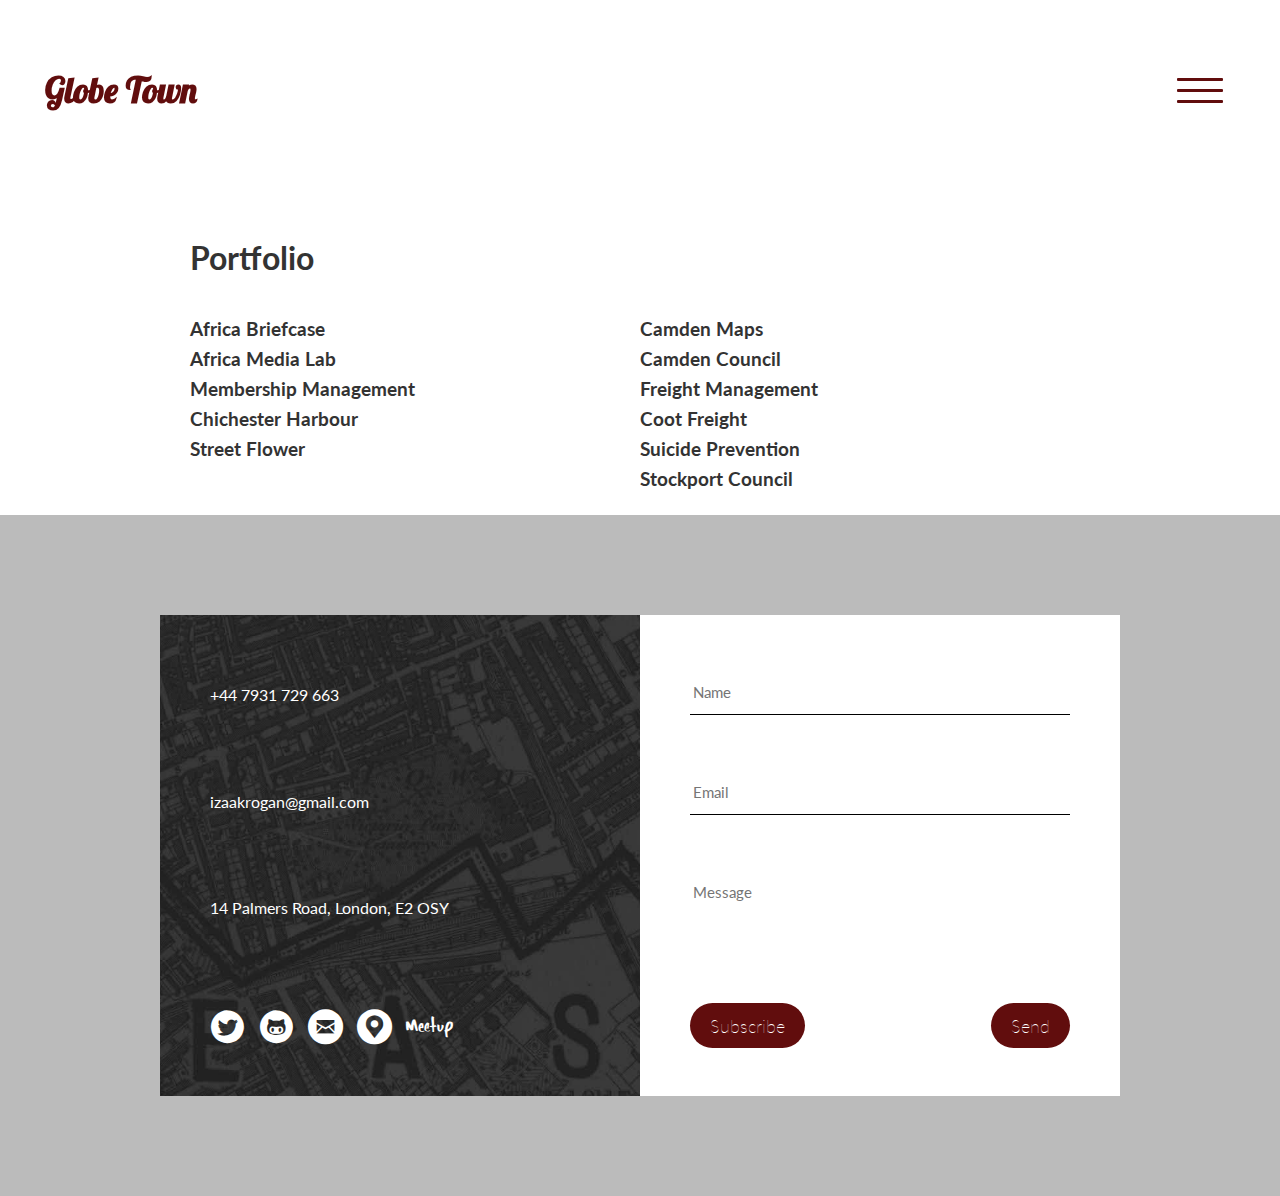
<file: portfolio/index.html>
<!DOCTYPE html>
<html>
	<head>
		<link href='http://fonts.googleapis.com/css?family=Open+Sans' rel='stylesheet' type='text/css'>
		<link href='http://fonts.googleapis.com/css?family=Lato&subset=latin,latin-ext' rel='stylesheet' type='text/css'>
		<link href='https://fonts.googleapis.com/css?family=Lobster' rel='stylesheet' type='text/css'>
		<title>Globe Town | Software Development</title>
		<meta name="description" content="Globe Town | London's React Native Experts. We produce beautiful software and provide training, classes and workshops.">
		<link rel="stylesheet" href="/css/main.css">
		<meta name="viewport" content="width=device-width, initial-scale=1">
		<link rel="shortcut icon" href="/assets/favicon.ico">
		<script type="text/javascript" src="https://mandrillapp.com/api/docs/js/mandrill.js"></script>
		<meta name="viewport" content="width=device-width, initial-scale=1">
		<link rel="shortcut icon" href="/assets/favicon.ico" >
	</head>
  	<body>
  		<nav id="navbar">
	<div class="dropdownToggle">
		<div class="logo">
			<h2><a href="/">Globe Town</a></h2>
		</div>
		<div class="links-container">
		<div class="nav-settings-dropdown hide">
			<ul>
				<li>
					<h2><a href='/'>HOME</a></h2>
				</li>
				<li>
					<h2><a href='/training'>TRAINING</a></h2>
				</li>
				<li>
					<h2><a href='/about'>ABOUT</a></h2>
				</li>
			</ul>
		</div>
		<a data-toggle="dropdown" class="toggle-container">
			<p>
				<button id="cmn-toggle-switch" class="icon cmn-toggle-switch cmn-toggle-switch__htx">
		  		<span>toggle menu</span>
				</button>
			</p>
		</a>
	</div>
	</div>
</nav>

  		<div class="portf">
				<div class="container">
					<div class="section-copy">
	<div class="section-portfolio no-padding`">
		<h1>Portfolio</h1>
		<div class="images-container">
			<div class="grid-2">
	<a href="p/africabriefcase">
		<div id="img" class="image-one im">
			<div class="overlay">
				<h3>Africa Briefcase</h3>
				<h3>Africa Media Lab</h3>
			</div>
		</div>
	</a>
</div>

			<div class="grid-2">
	<a href="p/camdenmaps">
		<div id="img" class="image-three im">
			<div class="overlay">
				<h3>Camden Maps</h3>
				<h3>Camden Council</h3>
			</div>
		</div>
	</a>
</div>

			<div class="grid-2">
	<a href="p/chichester-harbour">
		<div id="img" class="image-four im">
			<div class="overlay">
				<h3>Membership Management</h3>
				<h3>Chichester Harbour</h3>
			</div>
		</div>
	</a>
</div>

			<div class="grid-2">
	<a href="p/coot-freight">
		<div id="img" class="image-seven im">
			<div class="overlay">
				<h3>Freight Management</h3>
				<h3>Coot Freight</h3>
			</div>
		</div>
	</a>
</div>

			<div class="grid-2">
	<a href="p/streetflower">
		<div id="img" class="image-six im">
			<div class="overlay">
				<h3>Street Flower</h3>
				<h3></h3>
			</div>
		</div>
	</a>
</div>

			<div class="grid-2">
	<a href="p/stockport">
		<div id="img" class="image-five im">
			<div class="overlay">
				<h3>Suicide Prevention</h3>
				<h3>Stockport Council</h3>
			</div>
		</div>
	</a>
</div>

			<!-- <div class="grid-2 ">
	<a href=p/africaneye>
		<div id="img" class="image-two im">
			<div class="overlay">
				<h3>Africaneye</h3>
				<h3>Africa Media Lab</h3>
			</div>
		</div>
	</a>
</div>
 -->
		</div>
	</div>
</div>
				</div>
			</div>
		</div>
    	<div id="contact"></div>
<div class="contact">
	<div class="container">
		<div itemscope itemtype="http://schema.org/LocalBusiness" class="grid-6 info">
			<p itemprop="telephone">+44 7931 729 663</p>
			<a href="mailto:contact@foundersandcoders.org"><p itemprop="email">izaakrogan@gmail.com</p></a>
			<p itemprop="address" itemscope itemtype="http://schema.org/PostalAddress">
				<span itemprop="streetAddress">14 Palmers Road</span>,
				<span itemprop="addressLocality">London</span>,
				<span itemprop="postalCode">E2 OSY</span>
			</p>
			<div>
				<a href="https://twitter.com/globetownio" target="_blank"><i class="icon-twitter-circled contact-icon"></i></a>
				<a href="https://github.com/besarthoxhaj" target="_blank"><i class="icon-github-circled contact-icon"></i></a>
				<a href="mailto:izaakrogan@gmail.com" target="_blank"><i class="icon-mail-circled contact-icon"></i></a>
				<a href="https://www.google.co.uk/maps/place/14+Palmers+Rd,+London+E2+0SY" target="_blank"><i class="icon-location-circled contact-icon"></i></a>
				<a href="http://www.meetup.com/London-React-Native-Community/" target="_blank"><i class="icon-meetup contact-icon"></i></a>
				<!-- <a href=""><i class="icon-instagram-circled contact-icon"></i></a>			 -->
			</div>
		</div>
		<div class="grid-6">
			<div class="form" method="post">
				<form action="//foundersandcoders.us9.list-manage.com/subscribe/post?u=a7247a4b4a67ac1517dba5895&amp;id=ee56d303a5" method="post" target="_blank">
					<input id="contact-form-name" name="contact-form-name" type="text" placeholder="Name" class="input-one">
					<input id="contact-form-email" type="email" name="EMAIL" placeholder="Email" class="input-one">
					<textarea id="contact-form-message" type="text" placeholder="Message"></textarea>
					<button type="submit" id="mc-embedded-subscribe" class="button-one subscribe">Subscribe</button>
					<button onclick="contact_form.sendMail(); return false;" class="button-one" type"submit">Send</button>
					<pre id="response"></pre>
				</form>
			</div>
		</div>
	</div>
</div>

		<footer>
			<script src="../js/main.js"></script>
		</footer>
  	</body>
</html>
</file>
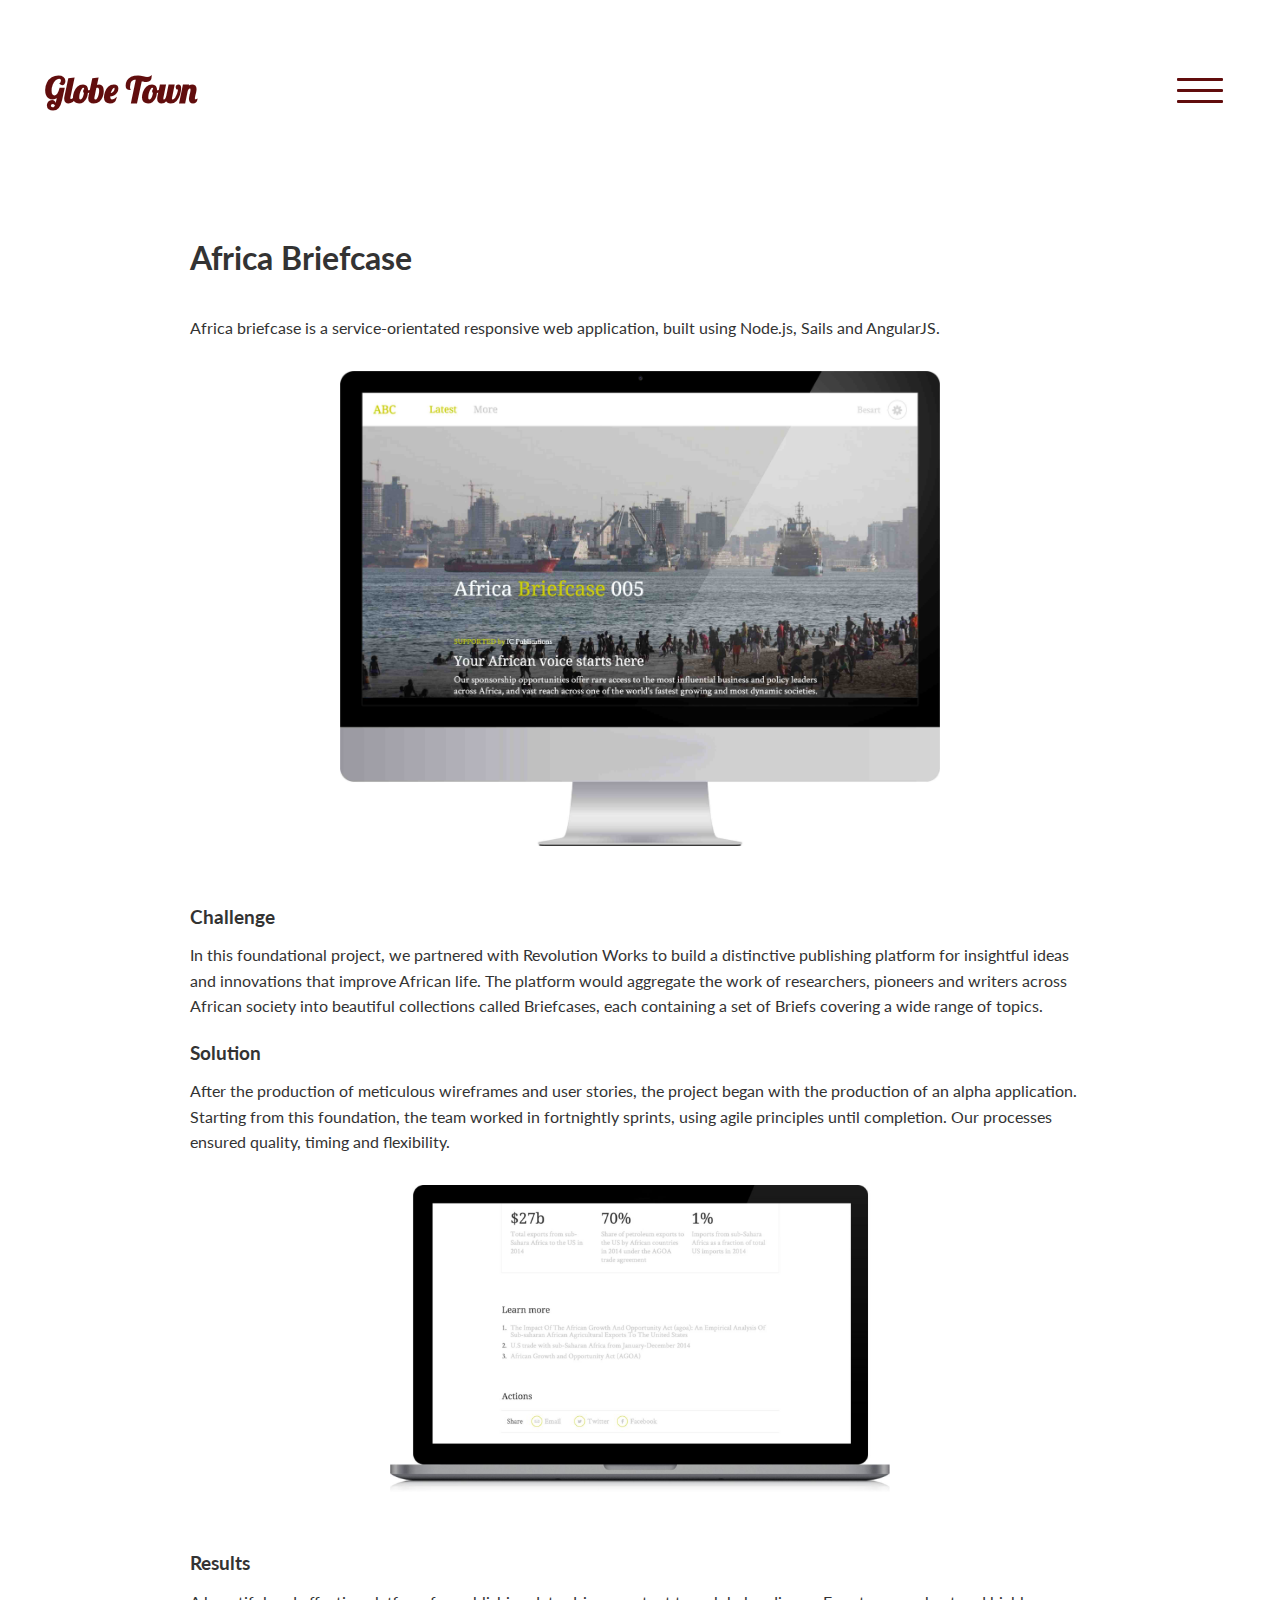
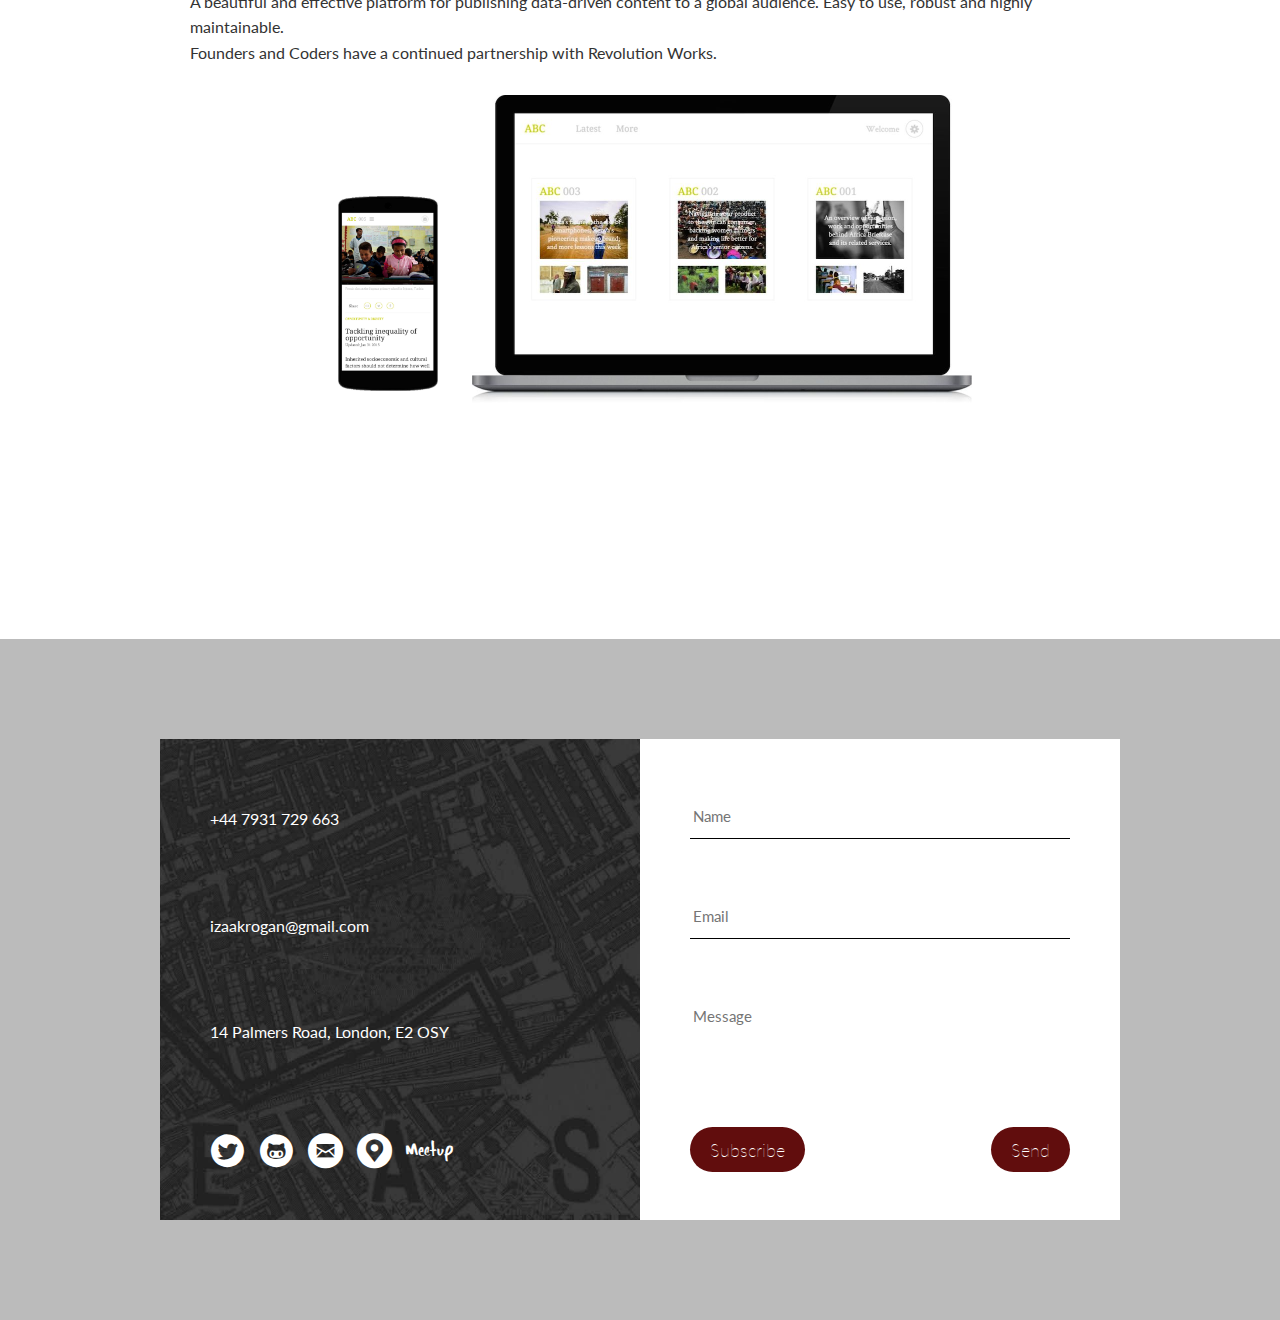
<file: portfolio/africabriefcase.html>
<!DOCTYPE html>
<html>
	<head>
		<link href='http://fonts.googleapis.com/css?family=Open+Sans' rel='stylesheet' type='text/css'>
		<link href='http://fonts.googleapis.com/css?family=Lato&subset=latin,latin-ext' rel='stylesheet' type='text/css'>
		<link href='https://fonts.googleapis.com/css?family=Lobster' rel='stylesheet' type='text/css'>
		<title>Globe Town | Software Development</title>
		<meta name="description" content="Globe Town | London's React Native Experts. We produce beautiful software and provide training, classes and workshops.">
		<link rel="stylesheet" href="/css/main.css">
		<meta name="viewport" content="width=device-width, initial-scale=1">
		<link rel="shortcut icon" href="/assets/favicon.ico">
		<script type="text/javascript" src="https://mandrillapp.com/api/docs/js/mandrill.js"></script>
		<meta name="viewport" content="width=device-width, initial-scale=1">
		<link rel="shortcut icon" href="/assets/favicon.ico" >
	</head>
  	<body>
  		<nav id="navbar">
	<div class="dropdownToggle">
		<div class="logo">
			<h2><a href="/">Globe Town</a></h2>
		</div>
		<div class="links-container">
		<div class="nav-settings-dropdown hide">
			<ul>
				<li>
					<h2><a href='/'>HOME</a></h2>
				</li>
				<li>
					<h2><a href='/training'>TRAINING</a></h2>
				</li>
				<li>
					<h2><a href='/about'>ABOUT</a></h2>
				</li>
			</ul>
		</div>
		<a data-toggle="dropdown" class="toggle-container">
			<p>
				<button id="cmn-toggle-switch" class="icon cmn-toggle-switch cmn-toggle-switch__htx">
		  		<span>toggle menu</span>
				</button>
			</p>
		</a>
	</div>
	</div>
</nav>

  		<div class="portf">
				<div class="container">
					<h1>Africa Briefcase</h1><p>Africa briefcase is a service-orientated responsive web application, built using Node.js, Sails and AngularJS.</p>
<p class="center"><img class="abc-desktop" src="/assets/images/abc/abc-desktop.jpg"></p>

<h2>Challenge</h2><p>In this foundational project, we partnered with <a href="http://www.revolution.works/" target="_blank">Revolution Works</a> to build a distinctive publishing platform for insightful ideas and innovations that improve African life. The platform would aggregate the work of researchers, pioneers and writers across African society into beautiful collections called Briefcases, each containing a set of Briefs covering a wide range of topics.</p>
<h2>Solution</h2><p>After the production of meticulous wireframes and user stories, the project began with the production of an alpha application. Starting from this foundation, the team worked in fortnightly sprints, using agile principles until completion. Our processes ensured quality, timing and flexibility.</p>
<p class="center">
    <img class="abc-laptop" src="/assets/images/abc/abc-brief.jpg">
</p>

<h2>Results</h2><p>A beautiful and effective platform for publishing data-driven content to a global audience. Easy to use, robust and highly maintainable.</p>
<p>Founders and Coders have a continued partnership with Revolution Works.</p>
<p class="center">
    <img class="abc-mobile" src="/assets/images/abc/abc-mobile.jpg">
    <img class="abc-laptop" src="/assets/images/abc/abc-screen.jpg">
</p>
				</div>
			</div>
		</div>
    	<div id="contact"></div>
<div class="contact">
	<div class="container">
		<div itemscope itemtype="http://schema.org/LocalBusiness" class="grid-6 info">
			<p itemprop="telephone">+44 7931 729 663</p>
			<a href="mailto:contact@foundersandcoders.org"><p itemprop="email">izaakrogan@gmail.com</p></a>
			<p itemprop="address" itemscope itemtype="http://schema.org/PostalAddress">
				<span itemprop="streetAddress">14 Palmers Road</span>,
				<span itemprop="addressLocality">London</span>,
				<span itemprop="postalCode">E2 OSY</span>
			</p>
			<div>
				<a href="https://twitter.com/globetownio" target="_blank"><i class="icon-twitter-circled contact-icon"></i></a>
				<a href="https://github.com/besarthoxhaj" target="_blank"><i class="icon-github-circled contact-icon"></i></a>
				<a href="mailto:izaakrogan@gmail.com" target="_blank"><i class="icon-mail-circled contact-icon"></i></a>
				<a href="https://www.google.co.uk/maps/place/14+Palmers+Rd,+London+E2+0SY" target="_blank"><i class="icon-location-circled contact-icon"></i></a>
				<a href="http://www.meetup.com/London-React-Native-Community/" target="_blank"><i class="icon-meetup contact-icon"></i></a>
				<!-- <a href=""><i class="icon-instagram-circled contact-icon"></i></a>			 -->
			</div>
		</div>
		<div class="grid-6">
			<div class="form" method="post">
				<form action="//foundersandcoders.us9.list-manage.com/subscribe/post?u=a7247a4b4a67ac1517dba5895&amp;id=ee56d303a5" method="post" target="_blank">
					<input id="contact-form-name" name="contact-form-name" type="text" placeholder="Name" class="input-one">
					<input id="contact-form-email" type="email" name="EMAIL" placeholder="Email" class="input-one">
					<textarea id="contact-form-message" type="text" placeholder="Message"></textarea>
					<button type="submit" id="mc-embedded-subscribe" class="button-one subscribe">Subscribe</button>
					<button onclick="contact_form.sendMail(); return false;" class="button-one" type"submit">Send</button>
					<pre id="response"></pre>
				</form>
			</div>
		</div>
	</div>
</div>

		<footer>
			<script src="../js/main.js"></script>
		</footer>
  	</body>
</html>
</file>
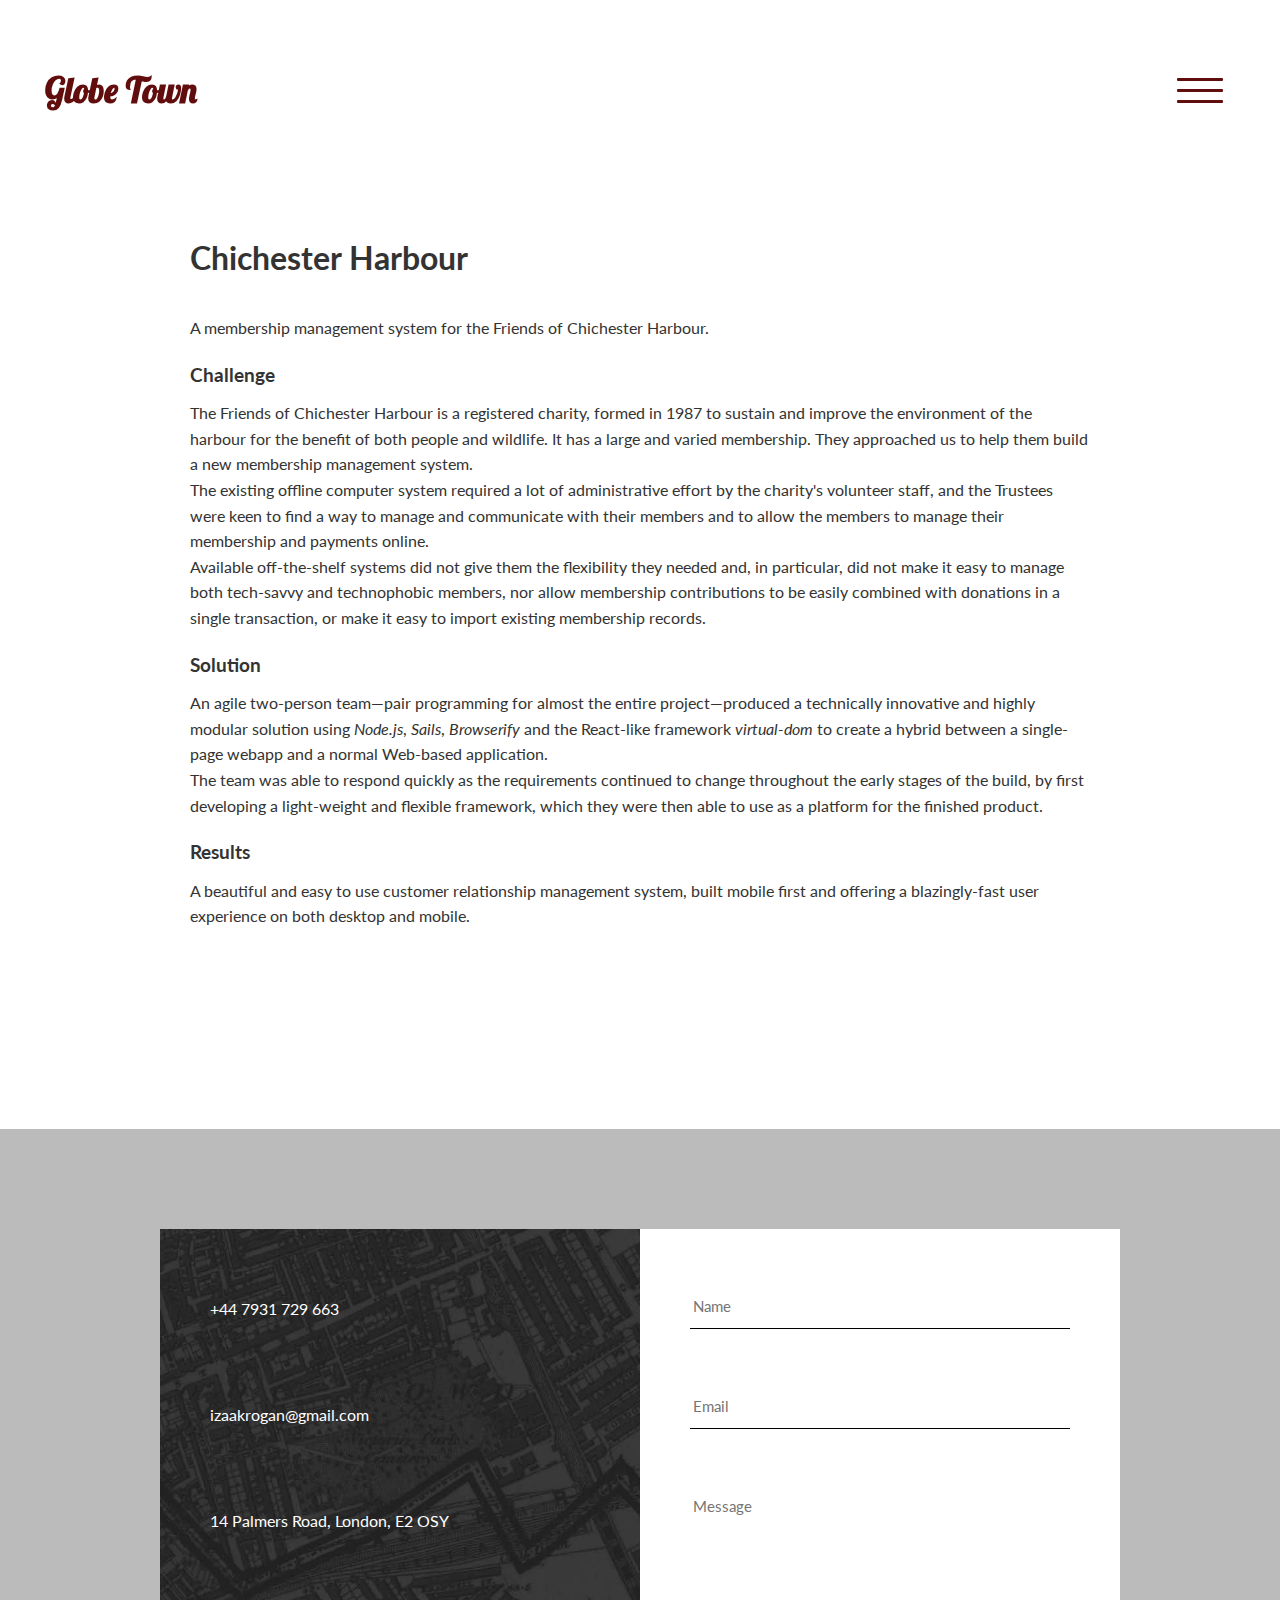
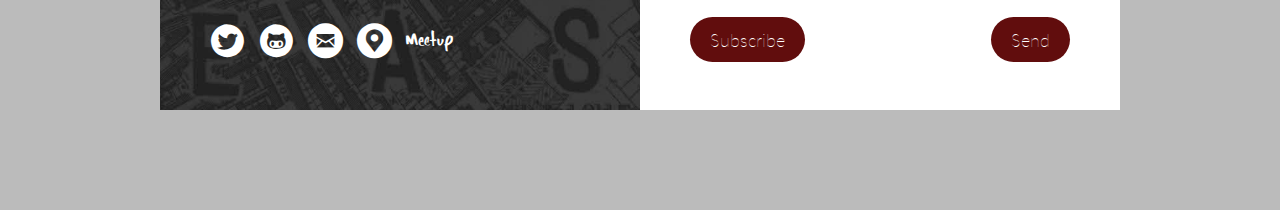
<file: portfolio/chichester-harbour.html>
<!DOCTYPE html>
<html>
	<head>
		<link href='http://fonts.googleapis.com/css?family=Open+Sans' rel='stylesheet' type='text/css'>
		<link href='http://fonts.googleapis.com/css?family=Lato&subset=latin,latin-ext' rel='stylesheet' type='text/css'>
		<link href='https://fonts.googleapis.com/css?family=Lobster' rel='stylesheet' type='text/css'>
		<title>Globe Town | Software Development</title>
		<meta name="description" content="Globe Town | London's React Native Experts. We produce beautiful software and provide training, classes and workshops.">
		<link rel="stylesheet" href="/css/main.css">
		<meta name="viewport" content="width=device-width, initial-scale=1">
		<link rel="shortcut icon" href="/assets/favicon.ico">
		<script type="text/javascript" src="https://mandrillapp.com/api/docs/js/mandrill.js"></script>
		<meta name="viewport" content="width=device-width, initial-scale=1">
		<link rel="shortcut icon" href="/assets/favicon.ico" >
	</head>
  	<body>
  		<nav id="navbar">
	<div class="dropdownToggle">
		<div class="logo">
			<h2><a href="/">Globe Town</a></h2>
		</div>
		<div class="links-container">
		<div class="nav-settings-dropdown hide">
			<ul>
				<li>
					<h2><a href='/'>HOME</a></h2>
				</li>
				<li>
					<h2><a href='/training'>TRAINING</a></h2>
				</li>
				<li>
					<h2><a href='/about'>ABOUT</a></h2>
				</li>
			</ul>
		</div>
		<a data-toggle="dropdown" class="toggle-container">
			<p>
				<button id="cmn-toggle-switch" class="icon cmn-toggle-switch cmn-toggle-switch__htx">
		  		<span>toggle menu</span>
				</button>
			</p>
		</a>
	</div>
	</div>
</nav>

  		<div class="portf">
				<div class="container">
					<h1>Chichester Harbour</h1><p>A membership management system for the Friends of Chichester Harbour.</p>
<h2>Challenge</h2><p>The Friends of Chichester Harbour is a registered charity, formed in 1987 to sustain and improve the environment of the harbour for the benefit of both people and wildlife. It has a large and varied membership. They approached us to help them build a new membership management system.</p>
<p>The existing offline computer system required a lot of administrative effort by the charity&#39;s volunteer staff, and the Trustees were keen to find a way to manage and communicate with their members and to allow the members to manage their membership and payments online. </p>
<p>Available off-the-shelf systems did not give them the flexibility they needed and, in particular, did not make it easy to manage both tech-savvy and technophobic members, nor allow membership contributions to be easily combined with donations in a single transaction, or make it easy to import existing membership records.</p>
<h2>Solution</h2><p>An agile two-person team—pair programming for almost the entire project—produced a technically innovative and highly modular solution using <em>Node.js</em>, <em>Sails</em>, <em>Browserify</em> and the React-like framework <em>virtual-dom</em> to create a hybrid between a single-page webapp and a normal Web-based application. </p>
<p>The team was able to respond quickly as the requirements continued to change throughout the early stages of the build, by first developing a light-weight and flexible framework, which they were then able to use as a platform for the finished product. </p>
<h2>Results</h2><p>A beautiful and easy to use customer relationship management system, built mobile first and offering a blazingly-fast user experience on both desktop and mobile.</p>
				</div>
			</div>
		</div>
    	<div id="contact"></div>
<div class="contact">
	<div class="container">
		<div itemscope itemtype="http://schema.org/LocalBusiness" class="grid-6 info">
			<p itemprop="telephone">+44 7931 729 663</p>
			<a href="mailto:contact@foundersandcoders.org"><p itemprop="email">izaakrogan@gmail.com</p></a>
			<p itemprop="address" itemscope itemtype="http://schema.org/PostalAddress">
				<span itemprop="streetAddress">14 Palmers Road</span>,
				<span itemprop="addressLocality">London</span>,
				<span itemprop="postalCode">E2 OSY</span>
			</p>
			<div>
				<a href="https://twitter.com/globetownio" target="_blank"><i class="icon-twitter-circled contact-icon"></i></a>
				<a href="https://github.com/besarthoxhaj" target="_blank"><i class="icon-github-circled contact-icon"></i></a>
				<a href="mailto:izaakrogan@gmail.com" target="_blank"><i class="icon-mail-circled contact-icon"></i></a>
				<a href="https://www.google.co.uk/maps/place/14+Palmers+Rd,+London+E2+0SY" target="_blank"><i class="icon-location-circled contact-icon"></i></a>
				<a href="http://www.meetup.com/London-React-Native-Community/" target="_blank"><i class="icon-meetup contact-icon"></i></a>
				<!-- <a href=""><i class="icon-instagram-circled contact-icon"></i></a>			 -->
			</div>
		</div>
		<div class="grid-6">
			<div class="form" method="post">
				<form action="//foundersandcoders.us9.list-manage.com/subscribe/post?u=a7247a4b4a67ac1517dba5895&amp;id=ee56d303a5" method="post" target="_blank">
					<input id="contact-form-name" name="contact-form-name" type="text" placeholder="Name" class="input-one">
					<input id="contact-form-email" type="email" name="EMAIL" placeholder="Email" class="input-one">
					<textarea id="contact-form-message" type="text" placeholder="Message"></textarea>
					<button type="submit" id="mc-embedded-subscribe" class="button-one subscribe">Subscribe</button>
					<button onclick="contact_form.sendMail(); return false;" class="button-one" type"submit">Send</button>
					<pre id="response"></pre>
				</form>
			</div>
		</div>
	</div>
</div>

		<footer>
			<script src="../js/main.js"></script>
		</footer>
  	</body>
</html>
</file>
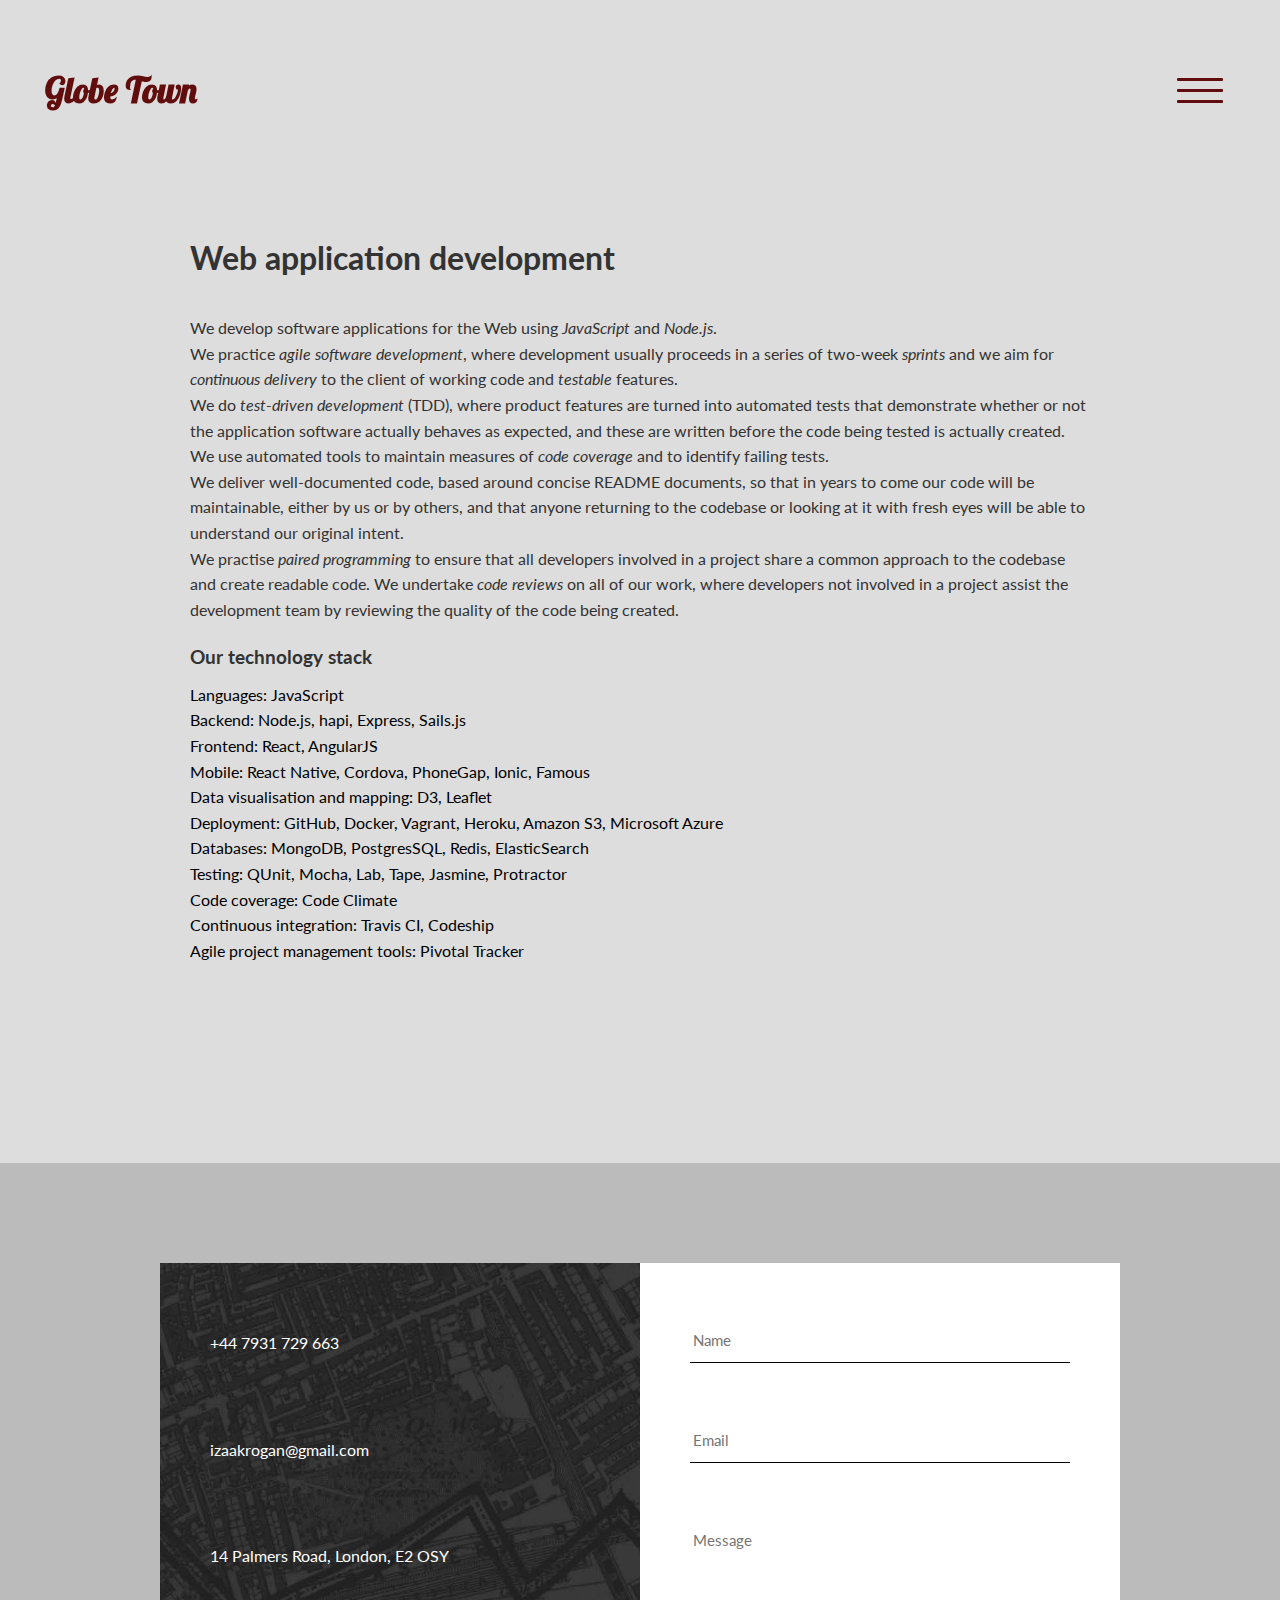
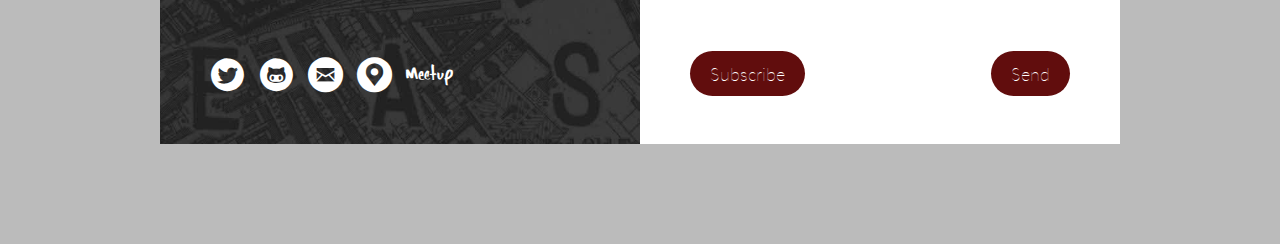
<file: services/application-development.html>
<!DOCTYPE html>
<html>
	<head>
		<link href='http://fonts.googleapis.com/css?family=Open+Sans' rel='stylesheet' type='text/css'>
		<link href='http://fonts.googleapis.com/css?family=Lato&subset=latin,latin-ext' rel='stylesheet' type='text/css'>
		<link href='https://fonts.googleapis.com/css?family=Lobster' rel='stylesheet' type='text/css'>
		<title>Globe Town | Software Development</title>
		<meta name="description" content="Globe Town | London's React Native Experts. We produce beautiful software and provide training, classes and workshops.">
		<link rel="stylesheet" href="/css/main.css">
		<meta name="viewport" content="width=device-width, initial-scale=1">
		<link rel="shortcut icon" href="/assets/favicon.ico">
		<script type="text/javascript" src="https://mandrillapp.com/api/docs/js/mandrill.js"></script>
		<meta name="viewport" content="width=device-width, initial-scale=1">
		<link rel="shortcut icon" href="/assets/favicon.ico" >
	</head>
  	<body>
  		<nav id="navbar">
	<div class="dropdownToggle">
		<div class="logo">
			<h2><a href="/">Globe Town</a></h2>
		</div>
		<div class="links-container">
		<div class="nav-settings-dropdown hide">
			<ul>
				<li>
					<h2><a href='/'>HOME</a></h2>
				</li>
				<li>
					<h2><a href='/training'>TRAINING</a></h2>
				</li>
				<li>
					<h2><a href='/about'>ABOUT</a></h2>
				</li>
			</ul>
		</div>
		<a data-toggle="dropdown" class="toggle-container">
			<p>
				<button id="cmn-toggle-switch" class="icon cmn-toggle-switch cmn-toggle-switch__htx">
		  		<span>toggle menu</span>
				</button>
			</p>
		</a>
	</div>
	</div>
</nav>

  		<div class="service">
				<div class="container">
					<h1>Web application development</h1><p>We develop software applications for the Web using <em>JavaScript</em> and <em>Node.js</em>. </p>
<p>We practice <em>agile software development</em>, where development usually proceeds in a series of two-week <em>sprints</em> and we aim for <em>continuous delivery</em> to the client of working code and <em>testable</em> features.   </p>
<p>We do <em>test-driven development</em> (TDD), where product features are turned into automated tests that demonstrate whether or not the application software actually behaves as expected, and these are written before the code being tested is actually created. We use automated tools to maintain measures of <em>code coverage</em> and to identify failing tests.  </p>
<p>We deliver well-documented code, based around concise README documents, so that in years to come our code will be maintainable, either by us or by others, and that anyone returning to the codebase or looking at it with fresh eyes will be able to understand our original intent.  </p>
<p>We practise <em>paired programming</em> to ensure that all developers involved in a project share a common approach to the codebase and create readable code.  We undertake <em>code reviews</em> on all of our work, where developers not involved in a project assist the development team by reviewing the quality of the code being created.  </p>
<h2>Our technology stack</h2><ul>
<li>Languages: JavaScript </li>
<li>Backend: Node.js, hapi, Express, Sails.js</li>
<li>Frontend: React, AngularJS</li>
<li>Mobile: React Native, Cordova, PhoneGap, Ionic, Famous</li>
<li>Data visualisation and mapping: D3, Leaflet </li>
<li>Deployment: GitHub, Docker, Vagrant, Heroku, Amazon S3, Microsoft Azure </li>
<li>Databases: MongoDB, PostgresSQL, Redis, ElasticSearch</li>
<li>Testing: QUnit, Mocha, Lab, Tape, Jasmine, Protractor</li>
<li>Code coverage: Code Climate</li>
<li>Continuous integration: Travis CI, Codeship</li>
<li>Agile project management tools: Pivotal Tracker</li>
</ul>
				</div>
			</div>
		</div>
    	<div id="contact"></div>
<div class="contact">
	<div class="container">
		<div itemscope itemtype="http://schema.org/LocalBusiness" class="grid-6 info">
			<p itemprop="telephone">+44 7931 729 663</p>
			<a href="mailto:contact@foundersandcoders.org"><p itemprop="email">izaakrogan@gmail.com</p></a>
			<p itemprop="address" itemscope itemtype="http://schema.org/PostalAddress">
				<span itemprop="streetAddress">14 Palmers Road</span>,
				<span itemprop="addressLocality">London</span>,
				<span itemprop="postalCode">E2 OSY</span>
			</p>
			<div>
				<a href="https://twitter.com/globetownio" target="_blank"><i class="icon-twitter-circled contact-icon"></i></a>
				<a href="https://github.com/besarthoxhaj" target="_blank"><i class="icon-github-circled contact-icon"></i></a>
				<a href="mailto:izaakrogan@gmail.com" target="_blank"><i class="icon-mail-circled contact-icon"></i></a>
				<a href="https://www.google.co.uk/maps/place/14+Palmers+Rd,+London+E2+0SY" target="_blank"><i class="icon-location-circled contact-icon"></i></a>
				<a href="http://www.meetup.com/London-React-Native-Community/" target="_blank"><i class="icon-meetup contact-icon"></i></a>
				<!-- <a href=""><i class="icon-instagram-circled contact-icon"></i></a>			 -->
			</div>
		</div>
		<div class="grid-6">
			<div class="form" method="post">
				<form action="//foundersandcoders.us9.list-manage.com/subscribe/post?u=a7247a4b4a67ac1517dba5895&amp;id=ee56d303a5" method="post" target="_blank">
					<input id="contact-form-name" name="contact-form-name" type="text" placeholder="Name" class="input-one">
					<input id="contact-form-email" type="email" name="EMAIL" placeholder="Email" class="input-one">
					<textarea id="contact-form-message" type="text" placeholder="Message"></textarea>
					<button type="submit" id="mc-embedded-subscribe" class="button-one subscribe">Subscribe</button>
					<button onclick="contact_form.sendMail(); return false;" class="button-one" type"submit">Send</button>
					<pre id="response"></pre>
				</form>
			</div>
		</div>
	</div>
</div>

		<footer>
			<script src="../js/main.js"></script>
		</footer>
  	</body>
</html>
</file>
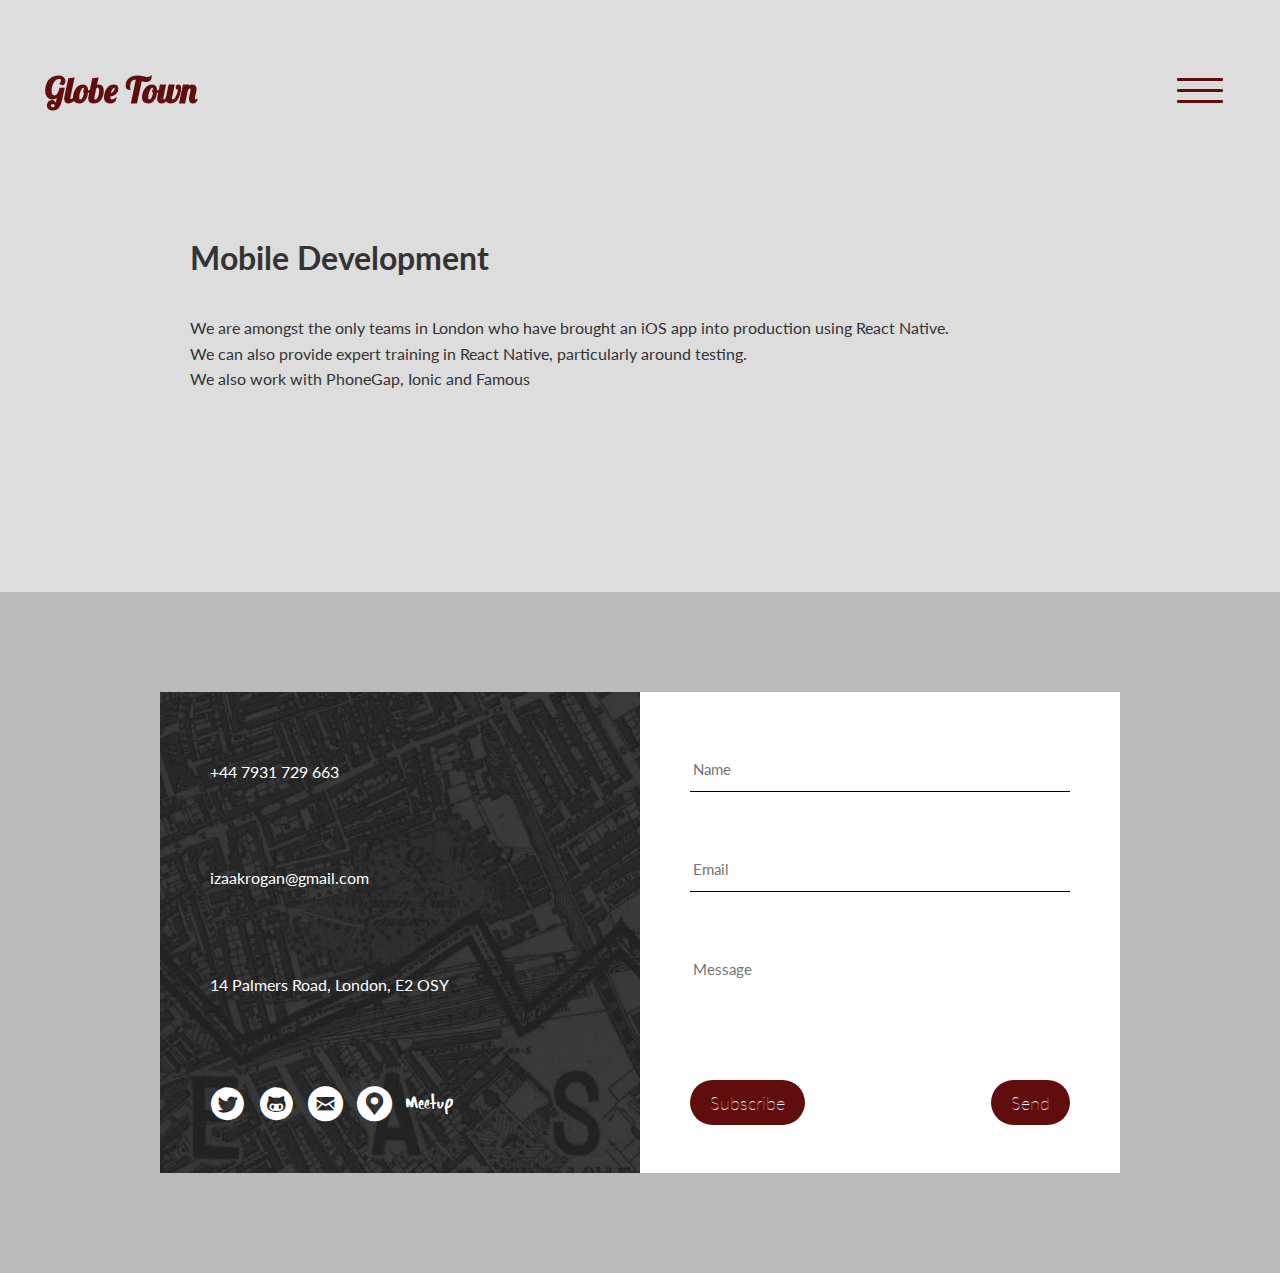
<file: services/mobile-development.html>
<!DOCTYPE html>
<html>
	<head>
		<link href='http://fonts.googleapis.com/css?family=Open+Sans' rel='stylesheet' type='text/css'>
		<link href='http://fonts.googleapis.com/css?family=Lato&subset=latin,latin-ext' rel='stylesheet' type='text/css'>
		<link href='https://fonts.googleapis.com/css?family=Lobster' rel='stylesheet' type='text/css'>
		<title>Globe Town | Software Development</title>
		<meta name="description" content="Globe Town | London's React Native Experts. We produce beautiful software and provide training, classes and workshops.">
		<link rel="stylesheet" href="/css/main.css">
		<meta name="viewport" content="width=device-width, initial-scale=1">
		<link rel="shortcut icon" href="/assets/favicon.ico">
		<script type="text/javascript" src="https://mandrillapp.com/api/docs/js/mandrill.js"></script>
		<meta name="viewport" content="width=device-width, initial-scale=1">
		<link rel="shortcut icon" href="/assets/favicon.ico" >
	</head>
  	<body>
  		<nav id="navbar">
	<div class="dropdownToggle">
		<div class="logo">
			<h2><a href="/">Globe Town</a></h2>
		</div>
		<div class="links-container">
		<div class="nav-settings-dropdown hide">
			<ul>
				<li>
					<h2><a href='/'>HOME</a></h2>
				</li>
				<li>
					<h2><a href='/training'>TRAINING</a></h2>
				</li>
				<li>
					<h2><a href='/about'>ABOUT</a></h2>
				</li>
			</ul>
		</div>
		<a data-toggle="dropdown" class="toggle-container">
			<p>
				<button id="cmn-toggle-switch" class="icon cmn-toggle-switch cmn-toggle-switch__htx">
		  		<span>toggle menu</span>
				</button>
			</p>
		</a>
	</div>
	</div>
</nav>

  		<div class="service">
				<div class="container">
					<h1>Mobile Development</h1><p>We are amongst the only teams in London who have brought an iOS app into production using React Native.</p>
<p>We can also provide expert training in React Native, particularly around testing.</p>
<p>We also work with <a href="http://phonegap.com/">PhoneGap</a>, <a href="http://ionicframework.com/">Ionic</a> and <a href="http://famous.org/">Famous</a></p>
				</div>
			</div>
		</div>
    	<div id="contact"></div>
<div class="contact">
	<div class="container">
		<div itemscope itemtype="http://schema.org/LocalBusiness" class="grid-6 info">
			<p itemprop="telephone">+44 7931 729 663</p>
			<a href="mailto:contact@foundersandcoders.org"><p itemprop="email">izaakrogan@gmail.com</p></a>
			<p itemprop="address" itemscope itemtype="http://schema.org/PostalAddress">
				<span itemprop="streetAddress">14 Palmers Road</span>,
				<span itemprop="addressLocality">London</span>,
				<span itemprop="postalCode">E2 OSY</span>
			</p>
			<div>
				<a href="https://twitter.com/globetownio" target="_blank"><i class="icon-twitter-circled contact-icon"></i></a>
				<a href="https://github.com/besarthoxhaj" target="_blank"><i class="icon-github-circled contact-icon"></i></a>
				<a href="mailto:izaakrogan@gmail.com" target="_blank"><i class="icon-mail-circled contact-icon"></i></a>
				<a href="https://www.google.co.uk/maps/place/14+Palmers+Rd,+London+E2+0SY" target="_blank"><i class="icon-location-circled contact-icon"></i></a>
				<a href="http://www.meetup.com/London-React-Native-Community/" target="_blank"><i class="icon-meetup contact-icon"></i></a>
				<!-- <a href=""><i class="icon-instagram-circled contact-icon"></i></a>			 -->
			</div>
		</div>
		<div class="grid-6">
			<div class="form" method="post">
				<form action="//foundersandcoders.us9.list-manage.com/subscribe/post?u=a7247a4b4a67ac1517dba5895&amp;id=ee56d303a5" method="post" target="_blank">
					<input id="contact-form-name" name="contact-form-name" type="text" placeholder="Name" class="input-one">
					<input id="contact-form-email" type="email" name="EMAIL" placeholder="Email" class="input-one">
					<textarea id="contact-form-message" type="text" placeholder="Message"></textarea>
					<button type="submit" id="mc-embedded-subscribe" class="button-one subscribe">Subscribe</button>
					<button onclick="contact_form.sendMail(); return false;" class="button-one" type"submit">Send</button>
					<pre id="response"></pre>
				</form>
			</div>
		</div>
	</div>
</div>

		<footer>
			<script src="../js/main.js"></script>
		</footer>
  	</body>
</html>
</file>
<file: css/main.css>
@font-face{font-family:'fontello';src:url("../assets/fontello-contact/fontello.eot?56864728");src:url("../assets/fontello-contact/fontello.eot?56864728#iefix") format("embedded-opentype"),url("../assets/fontello-contact/fontello.woff?56864728") format("woff"),url("../assets/fontello-contact/fontello.ttf?56864728") format("truetype"),url("../assets/fontello-contact/fontello.svg?56864728#fontello") format("svg");font-weight:normal;font-style:normal}@font-face{font-family:'fontello';src:url("../assets/git-icon/fontello.eot?48489817");src:url("../assets/git-icon/fontello.eot?48489817#iefix") format("embedded-opentype"),url("../assets/git-icon/fontello.woff?48489817") format("woff"),url("../assets/git-icon/fontello.ttf?48489817") format("truetype"),url("../assets/git-icon/fontello.svg?48489817#fontello") format("svg");font-weight:normal;font-style:normal}@font-face{font-family:'fontello';src:url("../assets/icon-meetup/fontello.eot?27533110");src:url("../assets/icon-meetup/fontello.eot?27533110#iefix") format("embedded-opentype"),url("../assets/icon-meetup/fontello.woff?27533110") format("woff"),url("../assets/icon-meetup/fontello.ttf?27533110") format("truetype"),url("../assets/icon-meetup/fontello.svg?27533110#fontello") format("svg");font-weight:normal;font-style:normal}[class^="icon-"]:before,[class*=" icon-"]:before{font-family:"fontello";font-style:normal;font-weight:normal;speak:none;display:inline-block;text-decoration:inherit;width:1em;text-align:center;font-variant:normal;text-transform:none;line-height:1em;-webkit-font-smoothing:antialiased;-moz-osx-font-smoothing:grayscale}.icon-phone:before{content:'\e800'}.icon-phone-1:before{content:'\e801'}.icon-mail:before{content:'\e802'}.icon-mail-alt:before{content:'\e803'}.icon-mail-1:before{content:'\e804'}.icon-location:before{content:'\e805'}.icon-location-1:before{content:'\e806'}.icon-location-2:before{content:'\e807'}.icon-location-3:before{content:'\e808'}.icon-cancel:before{content:'\e809'}.icon-facebook-circled:before{content:'\e810'}.icon-twitter-circled:before{content:'\e811'}.icon-mail-circled:before{content:'\e812'}.icon-gplus-circled:before{content:'\e813'}.icon-instagram-circled:before{content:'\e814'}.icon-location-circled:before{content:'\e815'}.icon-github-circled:before{content:'\e816'}.icon-github-circled-alt:before{content:'\e817'}.icon-github-circled-1:before{content:'\e818'}.icon-cancel-1:before{content:'\e80a'}.icon-meetup:before{content:'\e818'}.icon-left-open-big:before{content:'\e819'}.icon-right-open-big:before{content:'\e820'}body{margin:0}*{font-family:'Lato',sans-serif}h1,h2,h3,h4,p{color:#333}a{text-decoration:none;color:inherit}a:hover{color:#610d0d}a:visited{text-decoration:none}a:visited:hover{color:#610d0d}li{list-style:none}h2{font-size:1.2em}@media (max-width:600px){h1{font-size:1.5em}}.button-one{font-size:18px;font-weight:100;display:inline-block;cursor:pointer;background-image:none;white-space:nowrap;padding:12px 20px;height:45px;border-radius:1px;width:auto;max-width:350px;box-sizing:border-box;-webkit-box-sizing:border-box;-moz-box-sizing:border-box}.button-one,.button-one:active{outline:none}.button-one:hover{text-decoration:none}.button-one{color:#fff;background-color:#610d0d;border:none;border-radius:40px}.button-one:hover{background-color:#999}.button-one:active{background-color:#610d0d}@media (max-width:700px){.button-one{font-size:15px;height:40px}}input,textarea{padding:5px 3px 0;font-size:15px;width:100%;height:50px;border:none;border-bottom:1px solid black;border-radius:0}input:focus,textarea:focus{outline:0}textarea{height:120px}.contact{width:100%;position:relative;background-color:#bbb;padding:100px 0}.contact .container{margin:auto;max-width:960px;height:481px;width:100%;overflow:hidden}.contact .info{display:-webkit-box;display:-webkit-flex;display:-ms-flexbox;display:flex;-webkit-box-pack:justify;-webkit-justify-content:space-between;-ms-flex-pack:justify;justify-content:space-between;-webkit-box-orient:vertical;-webkit-box-direction:normal;-webkit-flex-direction:column;-ms-flex-direction:column;flex-direction:column;height:100%;padding:50px;padding-top:70px;max-width:500px;margin:auto;background-image:url("/assets/images/old-east-end-dark.jpeg");background-position:bottom;background-size:cover}.contact .info *{color:#fff}.contact .form{width:100%;height:100%;overflow:hidden;background-color:#fff;padding:50px;max-width:500px;margin:auto}.contact .form .input-one{margin-bottom:50px}.contact .form .input-two{margin-bottom:45px}.contact .form textarea{margin-bottom:15px;padding-top:18px;resize:none;border:none}.contact .form button{float:right}.contact .form .subscribe{float:left}@media (max-width:1000px){.contact{padding:0;padding-bottom:50px}.contact .container{height:initial}.contact .info{text-align:center;padding:50px;float:initial;height:100%;margin-top:50px;height:480px}.contact .form{padding:50px}}@media (max-width:500px){.contact{padding:0}.contact .info{margin-top:0;margin-bottom:0}}.contact-icon{font-size:35px;margin-right:10px}nav{width:100%;height:20vh;min-height:44px;padding:0 45px;position:fixed;z-index:10;background-color:rgba(3,3,3,0);-webkit-transition:background-color 500ms ease-out 0.3s;transition:background-color 500ms ease-out 0.3s;top:0}nav h2{color:#ddd}nav p{float:right;line-height:20vh;-webkit-transition:line-height 0.3s;transition:line-height 0.3s}nav .logo h2{color:#610d0d;font-size:35px}nav .logo h2 a{font-family:'Lobster',cursive}.dropdownToggle{display:-webkit-box;display:-webkit-flex;display:-ms-flexbox;display:flex;-webkit-box-pack:justify;-webkit-justify-content:space-between;-ms-flex-pack:justify;justify-content:space-between;-webkit-box-align:center;-webkit-align-items:center;-ms-flex-align:center;align-items:center}.nav-settings-dropdown{max-width:500px;margin:0 40px;width:100%;opacity:0;z-index:-5;-webkit-transition:z-index 0.5s,opacity 0.3s;transition:z-index 0.5s,opacity 0.3s}.nav-settings-dropdown ul{display:-webkit-box;display:-webkit-flex;display:-ms-flexbox;display:flex;-webkit-box-pack:justify;-webkit-justify-content:space-between;-ms-flex-pack:justify;justify-content:space-between;-webkit-box-align:center;-webkit-align-items:center;-ms-flex-align:center;align-items:center}.nav-settings-dropdown h2 a{letter-spacing:2px;padding:0 20px}.links-container{display:-webkit-box;display:-webkit-flex;display:-ms-flexbox;display:flex;-webkit-box-pack:justify;-webkit-justify-content:space-between;-ms-flex-pack:justify;justify-content:space-between;-webkit-box-align:center;-webkit-align-items:center;-ms-flex-align:center;align-items:center}.toggle-container{width:36px}.logo h2{width:160px}@media (max-width:940px){nav h2{font-size:1em}}@media (max-width:700px){.logo h2{display:none}nav h2{font-size:0.8em}.nav-settings-dropdown{margin:0}.nav-settings-dropdown h2 a{padding:0}.toggle-container{width:115px}}.no-cssvhunit nav{height:74px}.no-cssvhunit nav p{line-height:74px}.no-cssvhunit nav .desktop-only li{line-height:74px}.no-cssvhunit .section-nav-offset{height:74px}.no-cssvhunit .nav-dd{top:74px;height:74px;line-height:74px}.no-cssvhunit .tablet-mobile-navigation .nav-dd-tab{top:74px}.no-cssvhunit .tablet-mobile-navigation .small-dd-tabet{top:37px}.no-cssvhunit .small-nav{height:37px}.no-cssvhunit .small-nav p{line-height:37px}.no-cssvhunit .small-nav .desktop-only li{line-height:37px}.no-cssvhunit .small-dd{height:37px;line-height:37px;top:37px}.cmn-toggle-switch{position:relative;width:70px;height:26px;text-indent:-9999px;-webkit-appearance:none;-moz-appearance:none;appearance:none;box-shadow:none;border-radius:none;border:none;cursor:pointer;-webkit-transition:background 0.3s;transition:background 0.3s}.cmn-toggle-switch:focus{outline:none}.cmn-toggle-switch span{display:block;position:absolute;top:19px;left:12px;right:12px;height:3px;background:#610d0d;border-radius:1px}.cmn-toggle-switch span::before,.cmn-toggle-switch span::after{position:absolute;display:block;left:0;width:100%;height:3px;background-color:#610d0d;content:"";border-radius:1px}.cmn-toggle-switch span::before{top:-11px}.cmn-toggle-switch span::after{bottom:-11px}.cmn-toggle-switch__htx{background-color:transparent}.cmn-toggle-switch__htx span{-webkit-transition:background 0 0.3s;transition:background 0 0.3s}.cmn-toggle-switch__htx span::before,.cmn-toggle-switch__htx span::after{-webkit-transition-duration:0.3s,0.3s;transition-duration:0.3s,0.3s;-webkit-transition-delay:0.3s,0;transition-delay:0.3s,0}.cmn-toggle-switch__htx span::before{-webkit-transition-property:top,-webkit-transform;transition-property:top,transform}.cmn-toggle-switch__htx span::after{-webkit-transition-property:bottom,-webkit-transform;transition-property:bottom,transform}.cmn-toggle-switch__htx.active span{background:none}.cmn-toggle-switch__htx.active span::before{top:0;-webkit-transform:rotate(45deg);-ms-transform:rotate(45deg);transform:rotate(45deg)}.cmn-toggle-switch__htx.active span::after{bottom:0;-webkit-transform:rotate(-45deg);-ms-transform:rotate(-45deg);transform:rotate(-45deg)}.cmn-toggle-switch__htx.active span::before,.cmn-toggle-switch__htx.active span::after{-webkit-transition-delay:0,0.3s;transition-delay:0,0.3s}.show{z-index:1000;opacity:1}.hide{z-index:-5;opacity:0}.opacity-1{background-color:#030303}.opacity-0{background-color:rgba(3,3,3,0)}.desktop{display:inline}@media (max-width:700px){.desktop{display:none}}.mobile{display:none}@media (max-width:700px){.mobile{display:inline}}*{padding:0;margin:0;box-sizing:border-box}.grid-container{max-width:100%;margin:0 auto}.grid-container:after{content:"";display:table;clear:both}[class*='grid-']{float:left}@media (min-width:1000px){.grid-4{width:33.333333%}}@media (max-width:1000px){.grid-4{width:50%}}@media (max-width:500px){.grid-4{width:100%}}@media (min-width:1000px){.grid-6{width:50%}}@media (max-width:1000px){.grid-6{width:100%}}@media (min-width:600px){.grid-2{width:50%}}@media (max-width:600px){.grid-2{width:100%}}.about{height:100vh;background-image:url("/assets/images/training.png");background-size:cover;background-position:center;display:-webkit-box;display:-webkit-flex;display:-ms-flexbox;display:flex;-webkit-box-pack:center;-webkit-justify-content:center;-ms-flex-pack:center;justify-content:center;-webkit-box-align:center;-webkit-align-items:center;-ms-flex-align:center;align-items:center}.about h1{color:white}.landing{width:100%;display:-webkit-box;display:-webkit-flex;display:-ms-flexbox;display:flex;-webkit-box-pack:start;-webkit-justify-content:flex-start;-ms-flex-pack:start;justify-content:flex-start;-webkit-box-align:end;-webkit-align-items:flex-end;-ms-flex-align:end;align-items:flex-end;height:90vh;margin-top:10vh}.landing .section-landing-image{background-image:url("/assets/images/harddrive.png");background-size:cover;background-position:center;height:100%;width:100%;position:absolute;top:0;left:0;z-index:-1;-webkit-transition:opacity 0.3s ease-in-out;transition:opacity 0.3s ease-in-out;opacity:1}.landing .section-landing-image-alt{background-image:url("/assets/images/hands.png");background-size:cover;background-position:center;height:100%;width:100%;position:absolute;top:0;left:0;z-index:-2}.landing h1,.landing p,.landing span{color:#999}.landing h1{display:none;color:#610d0d;font-size:50px;margin-left:30px;margin-bottom:30px;font-family:'Lobster',cursive}@media (max-width:700px){.landing h1{display:inline}}.copy{background-color:white;display:-webkit-box;display:-webkit-flex;display:-ms-flexbox;display:flex;-webkit-box-pack:justify;-webkit-justify-content:space-between;-ms-flex-pack:justify;justify-content:space-between;-webkit-box-align:center;-webkit-align-items:center;-ms-flex-align:center;align-items:center;padding:5% 10px;position:relative}.copy div{max-width:800px;margin:auto}.copy h1{margin-bottom:5%;font-size:24px;line-height:150%;color:#ccc}.copy h1:last-child{margin-bottom:0}.portfolio{width:100%;position:relative;background-color:#ddd;height:auto;padding:30px 70px;overflow:hidden;text-align:center}.portfolio .images-container{overflow:hidden}.portfolio h2{margin-bottom:30px}.portfolio .h2-margin-top{margin-top:30px}.portfolio .grid-2{padding:20px}.portfolio .image-one{background-image:url("/assets/images/portfolio/abc.jpg")}.portfolio .image-two{background-image:url("/assets/images/portfolio/children-kenya.jpg")}.portfolio .image-three{background-image:url("/assets/images/portfolio/camden.jpg")}.portfolio .image-four{background-image:url("/assets/images/portfolio/chichester-harbour.jpg")}.portfolio .image-five{background-image:url("/assets/images/portfolio/stockport.jpg")}.portfolio .image-six{background-image:url("/assets/images/portfolio/streetflower.jpg")}.portfolio .image-seven{background-image:url("/assets/images/portfolio/shipping.jpg")}.portfolio .im{background-color:#999;position:relative;background-position:center;background-size:cover;height:200px}.portfolio .im .overlay{width:100%;height:100%;background-color:#707C80;opacity:0;position:absolute;display:-webkit-box;display:-webkit-flex;display:-ms-flexbox;display:flex;-webkit-box-pack:center;-webkit-justify-content:center;-ms-flex-pack:center;justify-content:center;-webkit-box-align:center;-webkit-align-items:center;-ms-flex-align:center;align-items:center;-webkit-box-orient:vertical;-webkit-box-direction:normal;-webkit-flex-direction:column;-ms-flex-direction:column;flex-direction:column;-webkit-transition:opacity 0.7s ease-in-out;transition:opacity 0.7s ease-in-out}.portfolio .im .overlay h3{margin:20px;-webkit-transition:margin 0.7s ease-in-out;transition:margin 0.7s ease-in-out}.portfolio .im:hover .overlay{visibility:visible;opacity:0.9;-webkit-transition:opacity 0.7s ease-in-out;transition:opacity 0.7s ease-in-out}.portfolio .im:hover .overlay h3{margin:5px;-webkit-transition:margin 0.7s ease-in-out;transition:margin 0.7s ease-in-out}.no-padding{padding-top:0;padding-bottom:0}@media (max-width:1000px){.portfolio{padding:50px 10px}.portfolio .grid-2{padding:15px}}@media (max-width:400px){.landing{height:90vh}.portfolio{padding:50px 0}.portfolio .grid-2{padding:15px;padding-bottom:0}}.services{width:100%;position:relative;background-color:#ccc;height:auto;padding:50px 50px;overflow:hidden;text-align:center}.services h2{margin-bottom:30px}.services .container{max-width:1000px;margin:auto}.services .grid-4{padding:20px;list-style-type:none;height:250px}.services .services-icon-container{position:relative;height:150px;width:150px;margin:auto;margin-bottom:15px}.services .services-icon{height:150px;width:150px;margin:auto;background-position:center;background-size:cover;margin-bottom:15px;position:absolute;-webkit-transition:opacity 0.3s ease-in-out;transition:opacity 0.3s ease-in-out;opacity:1}.services .web-application{z-index:2;background-image:url("/assets/images/services-icons/application-alt.png")}.services .web-application-alt{background-image:url("/assets/images/services-icons/application.png")}.services a:hover .web-application{opacity:0}.services .training{z-index:2;background-image:url("/assets/images/services-icons/training-alt.png")}.services .training-alt{background-image:url("/assets/images/services-icons/training.png")}.services a:hover .training{opacity:0}.services .content-management{z-index:2;background-image:url("/assets/images/services-icons/content-alt.png")}.services .content-management-alt{background-image:url("/assets/images/services-icons/content.png")}.services a:hover .content-management{opacity:0}.services .prototyping{z-index:2;background-image:url("/assets/images/services-icons/prototype-alt.png")}.services .prototyping-alt{background-image:url("/assets/images/services-icons/prototype.png")}.services a:hover .prototyping{opacity:0}.services .mobile-development{z-index:2;background-image:url("/assets/images/services-icons/mobile-alt.png")}.services .mobile-development-alt{background-image:url("/assets/images/services-icons/mobile.png")}.services a:hover .mobile-development{opacity:0}.services .responsive-design{z-index:2;background-image:url("/assets/images/services-icons/responsive-alt.png")}.services .responsive-design-alt{background-image:url("/assets/images/services-icons/responsive.png")}.services a:hover .responsive-design{opacity:0}.services p{color:#333}.portf{max-width:100%;background-color:white;padding:200px 0}.portf .container{max-width:900px;margin:auto}.portf .container h1{margin:1em 0}.portf .container h2{margin:1em 0 0.5em 0}.portf .container *{line-height:160%}.center{text-align:center}.abc-desktop{max-width:600px;width:100%;margin:30px 0}.abc-mobile{max-width:100px;width:100%;margin:30px;margin-bottom:42px}.abc-laptop{max-width:500px;width:100%;margin:30px 0}.stockport-tablet{max-width:200px;width:100%;margin:20px}.stockport-mobile{max-width:100px;width:100%;margin:20px}.service{max-width:100%;background-color:#ddd;padding:200px 0}.service .container{max-width:900px;margin:auto}.service .container h1{margin:1em 0}.service .container h2{margin:1em 0 0.5em 0}.service .container *{line-height:160%}.training{height:100vh;background-image:url("/assets/images/training.png");background-size:cover;background-position:center;display:-webkit-box;display:-webkit-flex;display:-ms-flexbox;display:flex;-webkit-box-orient:vertical;-webkit-box-direction:normal;-webkit-flex-direction:column;-ms-flex-direction:column;flex-direction:column;-webkit-box-pack:center;-webkit-justify-content:center;-ms-flex-pack:center;justify-content:center;-webkit-box-align:center;-webkit-align-items:center;-ms-flex-align:center;align-items:center}.training h1{margin-bottom:5px}.training *{color:white}.training button{margin:1.5em}.box-container{width:80%;margin:auto;padding:80px 30px;overflow:hidden}.box-container .grid-2{margin:20px 0}.box{margin:auto;border:1px solid #ccc;display:-webkit-box;display:-webkit-flex;display:-ms-flexbox;display:flex;-webkit-box-align:center;-webkit-align-items:center;-ms-flex-align:center;align-items:center;-webkit-box-pack:center;-webkit-justify-content:center;-ms-flex-pack:center;justify-content:center;-webkit-box-orient:vertical;-webkit-box-direction:normal;-webkit-flex-direction:column;-ms-flex-direction:column;flex-direction:column;height:20vw;width:30vw;background-color:#ddd}@media (max-width:600px){.box{width:90%;height:200px}}.training-copy{background-color:white;display:-webkit-box;display:-webkit-flex;display:-ms-flexbox;display:flex;-webkit-box-pack:justify;-webkit-justify-content:space-between;-ms-flex-pack:justify;justify-content:space-between;-webkit-box-align:center;-webkit-align-items:center;-ms-flex-align:center;align-items:center;padding:0 10px 5% 0;position:relative}.training-copy div{max-width:800px;width:100%;margin:auto}.training-copy h1{margin-bottom:5%;font-size:24px;line-height:150%}.training-copy h1:last-child{margin-bottom:0}.training-copy p{margin-bottom:1em}.training-copy h2{margin:2em 0 1em 0}.training-copy h3{margin-bottom:0.5em;margin-top:2em}.training-copy li{list-style:none;margin-bottom:5px}body{margin:0}*{font-family:'Lato',sans-serif}h1,h2,h3,h4,p{color:#333}a{text-decoration:none}a:hover{font-weight:#610d0d}
</file>
